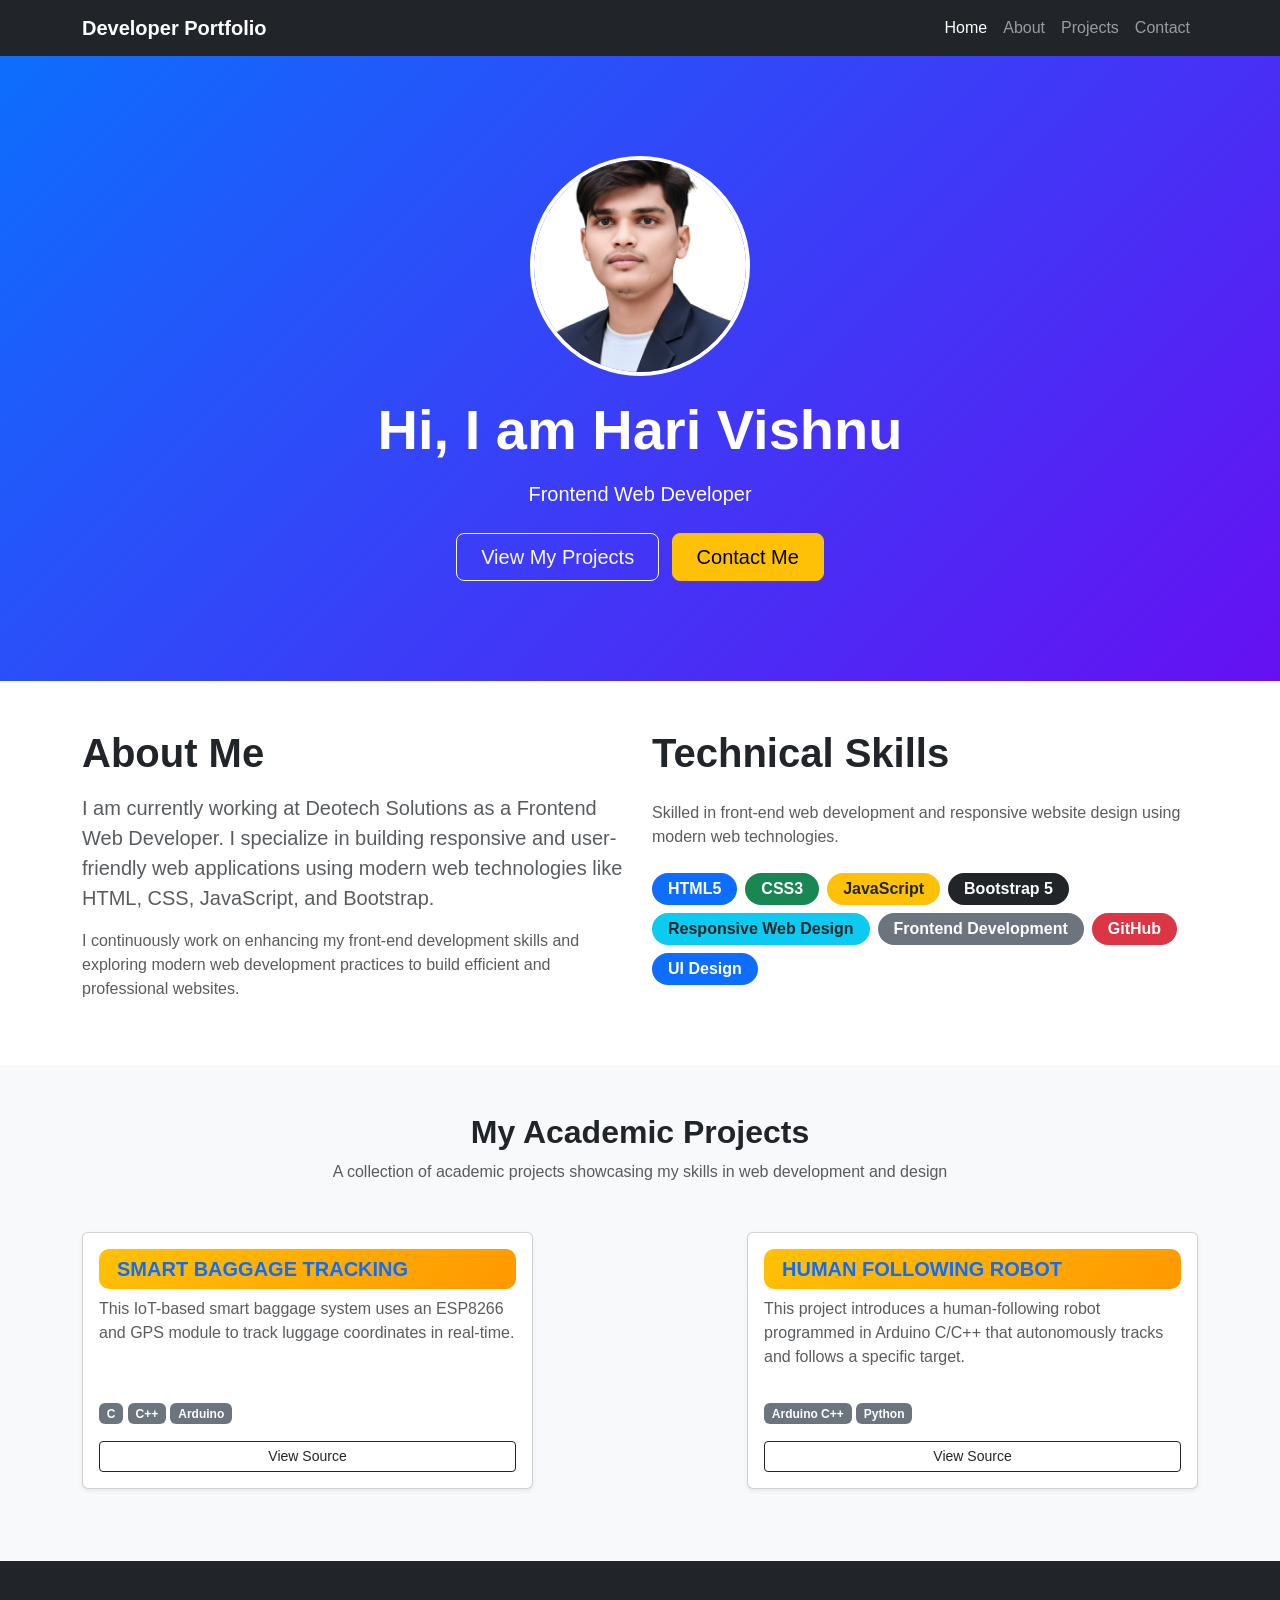
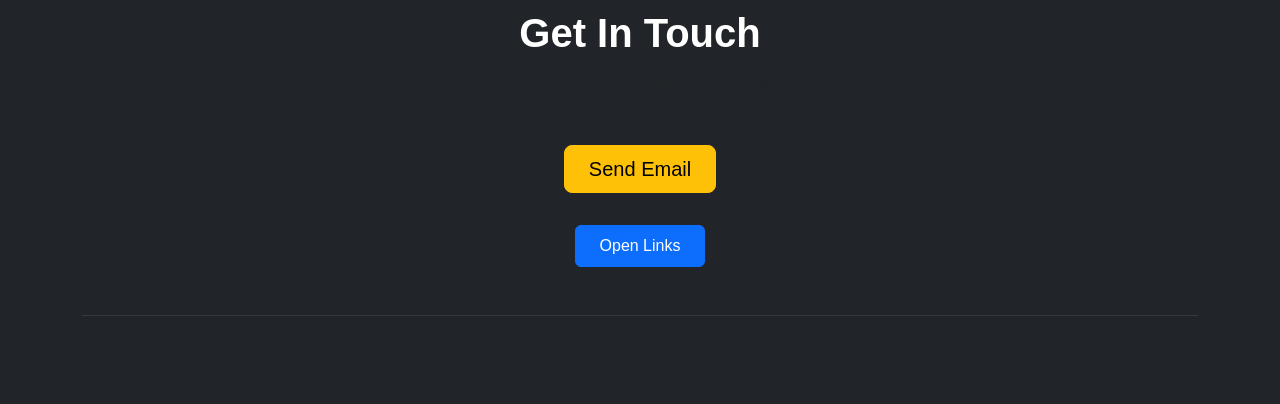
<file: index.html>
<!DOCTYPE html>
<html lang="en">
<head>
    <meta charset="UTF-8">
    <meta name="viewport" content="width=device-width, initial-scale=1.0">
    <title>Professional Portfolio</title>

    <!-- Bootstrap CSS CDN -->
    <link href="https://cdn.jsdelivr.net/npm/bootstrap@5.3.8/dist/css/bootstrap.min.css" rel="stylesheet" integrity="sha384-sRIl4kxILFvY47J16cr9ZwB07vP4J8+LH7qKQnuqkuIAvNWLzeN8tE5YBujZqJLB" crossorigin="anonymous">

    <!-- External CSS -->
    <link rel="stylesheet" href="style.css">
</head>

<body>

    <!-- ================= NAVBAR ================= -->
    <nav class="navbar navbar-expand-lg navbar-dark bg-dark sticky-top">
        <div class="container">

            <a class="navbar-brand fw-bold" href="#">Developer Portfolio</a>

            <button class="navbar-toggler" type="button" data-bs-toggle="collapse" data-bs-target="#navbarNav">
                <span class="navbar-toggler-icon"></span>
            </button>

            <div class="collapse navbar-collapse" id="navbarNav">
                <div class="navbar-nav ms-auto">
                    <a class="nav-link active" href="#home">Home</a>
                    <a class="nav-link" href="#about">About</a>
                    <a class="nav-link" href="#projects">Projects</a>
                    <a class="nav-link" href="#contact">Contact</a>
                </div>
            </div>

        </div>
    </nav>

    <!-- ================= HERO SECTION ================= -->
    <section id="home" class="my-section text-center">
        <div class="container">

            <!-- Profile Image -->
            <img src="profile.jpg" alt="Hari Vishnu" class="profile-pic">

            <!-- Name -->
            <h1 class="display-4 fw-bold mb-3">
                Hi, I am Hari Vishnu
            </h1>

            <p class="lead mb-4">
                Frontend Web Developer
            </p>

            <!-- Buttons -->
            <a href="#projects" class="btn btn-outline-light btn-lg px-4 me-2">
                View My Projects
            </a>

            <a href="#contact" class="btn btn-warning btn-lg px-4">
                Contact Me
            </a>

        </div>
    </section>

    <!-- ================= ABOUT & SKILLS ================= -->
    <section id="about" class="py-5 bg-white">

        <div class="container">

            <div class="row align-items-start">

                <!-- About -->
                <div class="col-md-6 mb-4 mb-md-0">

                    <h2 class="fw-bold text-dark mb-3">
                        About Me
                    </h2>

                    <p class="text-muted lead">
                        I am currently working at Deotech Solutions as a Frontend Web Developer. I specialize in building responsive and user-friendly web applications using modern web technologies like HTML, CSS, JavaScript, and Bootstrap.
                    </p>

                    <p class="text-muted">
                        I continuously work on enhancing my front-end development skills and exploring modern web development practices to build efficient and professional websites.
                    </p>

                </div>

                <!-- Skills -->
                <div class="col-md-6">

                    <h2 class="fw-bold text-dark mb-4">
                        Technical Skills
                    </h2>

                    <p class="text-muted mb-4">
                        Skilled in front-end web development and responsive website design using modern web technologies.
                    </p>

                    <div class="d-flex flex-wrap gap-2">

                        <span class="badge bg-primary fs-6 p-2 px-3 rounded-pill">
                            HTML5
                        </span>

                        <span class="badge bg-success fs-6 p-2 px-3 rounded-pill">
                            CSS3
                        </span>

                        <span class="badge bg-warning text-dark fs-6 p-2 px-3 rounded-pill">
                            JavaScript
                        </span>

                        <span class="badge bg-dark fs-6 p-2 px-3 rounded-pill">
                            Bootstrap 5
                        </span>

                        <span class="badge bg-info text-dark fs-6 p-2 px-3 rounded-pill">
                            Responsive Web Design
                        </span>

                        <span class="badge bg-secondary fs-6 p-2 px-3 rounded-pill">
                            Frontend Development
                        </span>

                        <span class="badge bg-danger fs-6 p-2 px-3 rounded-pill">
                            GitHub
                        </span>

                        <span class="badge bg-primary fs-6 p-2 px-3 rounded-pill">
                            UI Design
                        </span>

                    </div>

                </div>

            </div>

        </div>

    </section>

    <!-- ================= PROJECTS ================= -->
    <section id="projects" class="py-5 bg-light">

        <div class="container">

            <!-- Heading -->
            <div class="text-center mb-5">

                <h2 class="fw-bold text-dark">
                    My Academic Projects
                </h2>

                <p class="text-muted">
                    A collection of academic projects showcasing my skills in web development and design
                </p>

            </div>

            <!-- Project Cards -->
            <div class="row justify-content-between">

                <!-- Project 1 -->
                <div class="col-md-5 mb-4">

                    <div class="card h-100 shadow-sm">

                        <div class="card-body d-flex flex-column">

                            <h5 class="card-title fw-bold text-primary">
                                SMART BAGGAGE TRACKING
                            </h5>

                            <p class="card-text text-muted flex-grow-1">
                                This IoT-based smart baggage system uses an ESP8266 and GPS module to track luggage coordinates in real-time.
                            </p>

                            <div class="mt-3">
                                <span class="badge bg-secondary">C</span>
                                <span class="badge bg-secondary">C++</span>
                                <span class="badge bg-secondary">Arduino</span>
                            </div>

                            <a href="#" class="btn btn-outline-dark btn-sm mt-3 w-100">
                                View Source
                            </a>

                        </div>

                    </div>

                </div>

                <!-- Project 2 -->
                <div class="col-md-5 mb-4">

                    <div class="card h-100 shadow-sm">

                        <div class="card-body d-flex flex-column">

                            <h5 class="card-title fw-bold text-primary">
                                HUMAN FOLLOWING ROBOT
                            </h5>

                            <p class="card-text text-muted flex-grow-1">
                                This project introduces a human-following robot programmed in Arduino C/C++ that autonomously tracks and follows a specific target.
                            </p>

                            <div class="mt-3">
                                <span class="badge bg-secondary">Arduino C++</span>
                                <span class="badge bg-secondary">Python</span>
                            </div>

                            <a href="#" class="btn btn-outline-dark btn-sm mt-3 w-100">
                                View Source
                            </a>

                        </div>

                    </div>

                </div>

            </div>

        </div>

    </section>

    <!-- ================= CONTACT SECTION ================= -->
    <section id="contact" class="py-5 bg-dark text-white">

        <div class="container">

            <div class="row justify-content-center">

                <div class="col-md-6 text-center">

                    <h2 class="fw-bold mb-3">
                        Get In Touch
                    </h2>

                    <p class="text-muted mb-4">
                        Feel free to connect for any professional discussions or project collaborations.
                    </p>

                    <!-- Email Button -->
                    <div class="mb-4">

                        <a href="mailto:harivishnu6300@example.com"
                           class="btn btn-warning btn-lg px-4 mb-2">

                            Send Email

                        </a>

                    </div>
                    <!-- Social Links Dropdown Button -->
                    <div class="text-center mt-4">

                        <!-- Main Button -->
                        <button class="btn btn-primary px-4 py-2"type="button"data-bs-toggle="collapse"data-bs-target="#socialLinks">Open Links</button>

                        <!-- Hidden Links -->
                        <div class="collapse mt-4" id="socialLinks">

                            <div class="d-flex justify-content-center gap-3 flex-wrap">

                                <a href="https://www.linkedin.com/in/barreedula-hari-vishnu-a73405308"target="_blank"class="btn btn-outline-light">LinkedIn</a>

                                <a href="https://harivishnu6300-afk.github.io/portfolio-website/"target="_blank"class="btn btn-outline-warning">GitHub Portfolio</a>

                                <a href="https://harivishnu6300-afk.github.io/portfolio-website/tailwind-project/"target="_blank"class="btn btn-outline-info">Tailwind Project</a>

                            </div>

                        </div>
                    </div>

                </div>

            </div>

            <!-- Footer -->
            <hr class="border-secondary mt-5">

            <div class="text-center text-muted fs-7 mt-3">

                <p class="mb-0">
                    &copy; 2026 Hari Vishnu. All Rights Reserved. Built with Bootstrap.
                </p>

            </div>

        </div>

    </section>

    <!-- Bootstrap JS -->
    <script src="https://cdn.jsdelivr.net/npm/bootstrap@5.3.8/dist/js/bootstrap.bundle.min.js" integrity="sha384-FKyoEForCGlyvwx9Hj09JcYn3nv7wiPVlz7YYwJrWVcXK/BmnVDxM+D2scQbITxI" crossorigin="anonymous"></script>

    <!-- External JS -->
    <script src="script.js"></script>

</body>
</html>
</file>
<file: style.css>
<style>
    .profile-pic{
        display: block;
        margin: 0 auto 20px auto;
        width: 180px;
        height: 180px;
        border-radius: 50%;
        object-fit: cover;
        border: 5px solid white;
        margin-bottom: 25px;
        box-shadow: 0 8px 20px rgba(0,0,0,0.3);
        animation: zoomIn 1s ease-out; 
    }
        
    body {
        background-color: #f8f9fa;
        font-family: 'Segoe UI', Tahoma, Geneva, Verdana, sans-serif;
    }
    .my-section {
        background: linear-gradient(135deg, #0d6efd, #6610f2);
        color: white;
        padding: 100px 0;
       
    }
   .profile-pic {
        width: 220px;
        height: 220px;
        object-fit: cover;
        border-radius: 50%;
        display: block;
        margin: 0 auto 20px;
        border: 4px solid white;
    }
    .nav-link {
            font-weight: 500;
    }
    .display-4 {
            display: inline-block;
            animation: zoomIn 1s ease-out;
            transform-origin: center;
    }
    @keyframes zoomIn {
            from {
                transform: scale(0);
                opacity: 0;
            }
            to {
                transform: scale(1);
                opacity: 1;
            }
    }  
    .col-md-6 h2{
            font-size: 40px;
            font-weight: bold;
            animation: zoomForward 1.5s ease-out;
    }

    @keyframes zoomForward{
            from{
                transform: scale(0.3);
                opacity: 0;
            }
            to{
                transform: scale(1);
                opacity: 1;
            }
    }
    .card-title {
            background: linear-gradient(135deg, #ffc107, #ff9800);
            color: #000;
            padding: 8px 18px;
            border-radius: 10px;
            font-weight: bold;
            display: inline-block;
        
    }
    .card {
             transition: 0.3s ease;
    }

    .card:hover {
                transform: translateY(-8px);
                box-shadow: 0 15px 30px rgba(0,0,0,0.2);
    }
    .col-md-6 h2{
            font-size: 40px;
            font-weight: bold;
            animation: zoomForward 1.5s ease-out;
    }

    @keyframes zoomForward{
            from{
                transform: scale(0.3);
                 opacity: 0;
            }
            to{
                 transform: scale(1);
                opacity: 1;
             }
    }
    /* Mobile Responsive Design */

    @media (max-width: 768px) {

        .my-section {
            padding: 60px 20px;
        }

        .profile-pic {
             width: 150px;
             height: 150px;
        }

         h1.display-4 {
        font-size: 2rem;
        }

        .lead {
            font-size: 1rem;
        }

        .btn-lg {
            width: 100%;
            margin-bottom: 10px;
        }

        .navbar-nav {
            text-align: center;
        }

        .card {
             margin-bottom: 20px;
        }
    }
             
</style>
</file>
